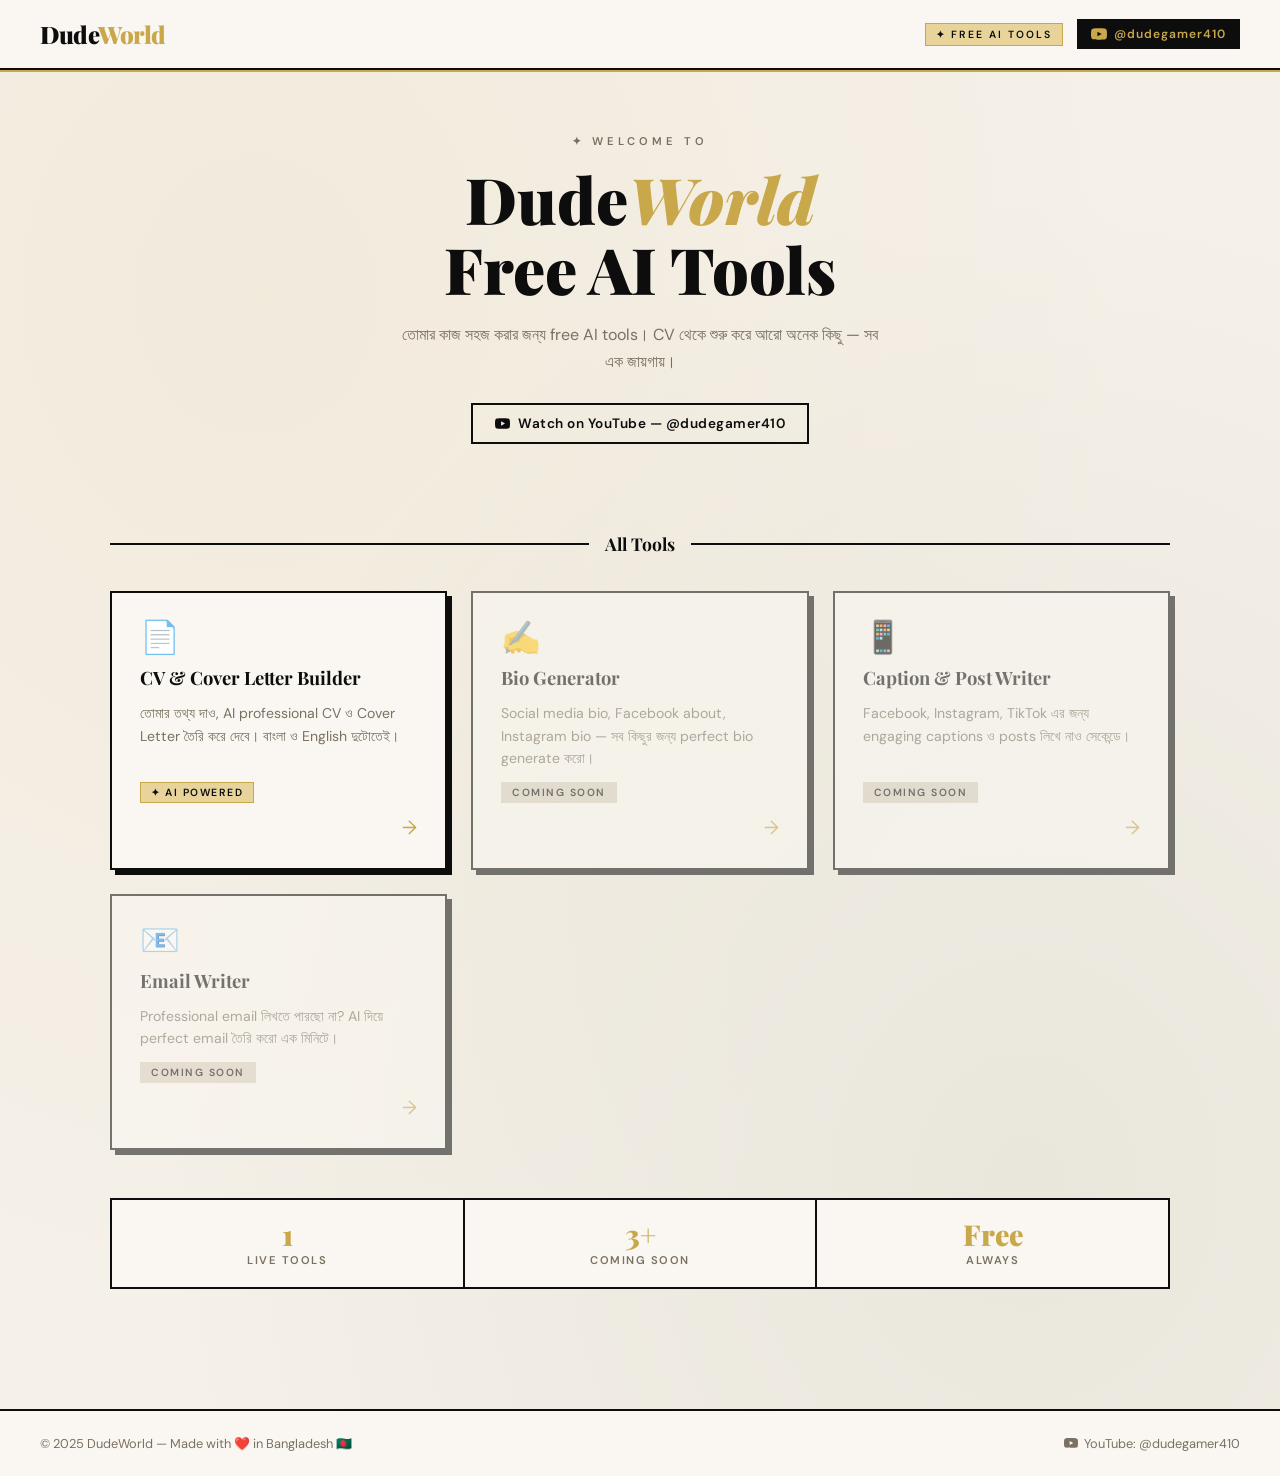
<file: index.html>
<!DOCTYPE html>
<html lang="en">
<head>
<meta charset="UTF-8">
<meta name="viewport" content="width=device-width, initial-scale=1.0">
<title>Dude World — Free AI Tools</title>
<link href="https://fonts.googleapis.com/css2?family=Playfair+Display:wght@400;700;900&family=DM+Sans:wght@300;400;500;600&display=swap" rel="stylesheet">
<style>

/* ── VARIABLES ── */
:root {
  --ink:        #0d0d0d;
  --cream:      #f5f0e8;
  --gold:       #c9a84c;
  --gold-light: #e8d49a;
  --rust:       #b85c38;
  --sage:       #4a6741;
  --paper:      #faf7f2;
  --border:     #d8cfc0;
  --muted:      #7a7060;
}

/* ── RESET ── */
* { box-sizing: border-box; margin: 0; padding: 0; }

/* ── BODY ── */
body {
  font-family: 'DM Sans', sans-serif;
  background: var(--cream);
  color: var(--ink);
  min-height: 100vh;
  background-image:
    radial-gradient(ellipse at 20% 20%, rgba(201,168,76,0.08) 0%, transparent 60%),
    radial-gradient(ellipse at 80% 80%, rgba(74,103,65,0.07) 0%, transparent 60%);
}

/* ── HEADER ── */
.dw-header {
  border-bottom: 2px solid var(--ink);
  padding: 18px 40px;
  display: flex;
  align-items: center;
  justify-content: space-between;
  background: var(--paper);
  position: sticky;
  top: 0;
  z-index: 100;
  box-shadow: 0 2px 0 var(--gold);
  flex-wrap: wrap;
  gap: 10px;
}
.dw-logo {
  font-family: 'Playfair Display', serif;
  font-size: 1.5rem;
  font-weight: 900;
  letter-spacing: -0.5px;
  text-decoration: none;
  color: var(--ink);
}
.dw-logo span { color: var(--gold); }
.dw-header-right { display: flex; align-items: center; gap: 14px; flex-wrap: wrap; }
.dw-yt-link {
  display: flex;
  align-items: center;
  gap: 7px;
  background: var(--ink);
  color: var(--gold);
  text-decoration: none;
  font-size: 0.75rem;
  font-weight: 600;
  letter-spacing: 1px;
  padding: 7px 14px;
  transition: all 0.2s;
}
.dw-yt-link:hover { background: var(--gold); color: var(--ink); }
.dw-yt-link svg { flex-shrink: 0; }
.dw-badge {
  background: var(--gold-light);
  color: var(--ink);
  font-size: 0.65rem;
  font-weight: 600;
  letter-spacing: 2px;
  padding: 4px 10px;
  border: 1px solid var(--gold);
  text-transform: uppercase;
}

/* ── FOOTER ── */
.dw-footer {
  border-top: 2px solid var(--ink);
  padding: 24px 40px;
  display: flex;
  align-items: center;
  justify-content: space-between;
  background: var(--paper);
  margin-top: 80px;
  flex-wrap: wrap;
  gap: 12px;
}
.dw-footer-copy { font-size: 0.8rem; color: var(--muted); }
.dw-footer-yt {
  display: flex;
  align-items: center;
  gap: 6px;
  font-size: 0.8rem;
  color: var(--muted);
  text-decoration: none;
  transition: color 0.2s;
}
.dw-footer-yt:hover { color: var(--ink); }

/* ── CONTAINER ── */
.dw-container {
  max-width: 1100px;
  margin: 0 auto;
  padding: 40px 20px;
}

/* ── ANIMATIONS ── */
@keyframes dw-fadeDown {
  from { opacity: 0; transform: translateY(-20px); }
  to   { opacity: 1; transform: translateY(0); }
}
@keyframes dw-fadeUp {
  from { opacity: 0; transform: translateY(20px); }
  to   { opacity: 1; transform: translateY(0); }
}

/* ── HERO ── */
.hero {
  text-align: center;
  padding: 64px 20px 48px;
  animation: dw-fadeDown 0.7s ease both;
}
.hero-eyebrow {
  font-size: 0.7rem;
  font-weight: 600;
  letter-spacing: 4px;
  text-transform: uppercase;
  color: var(--muted);
  margin-bottom: 16px;
}
.hero h1 {
  font-family: 'Playfair Display', serif;
  font-size: clamp(2.4rem, 6vw, 4rem);
  font-weight: 900;
  line-height: 1.1;
  margin-bottom: 16px;
}
.hero h1 em { color: var(--gold); font-style: italic; }
.hero-sub {
  color: var(--muted);
  font-size: 1rem;
  max-width: 480px;
  margin: 0 auto 28px;
  line-height: 1.7;
}
.hero-yt {
  display: inline-flex;
  align-items: center;
  gap: 8px;
  border: 2px solid var(--ink);
  padding: 10px 22px;
  font-size: 0.85rem;
  font-weight: 600;
  color: var(--ink);
  text-decoration: none;
  transition: all 0.2s;
  letter-spacing: 0.5px;
}
.hero-yt:hover { background: var(--ink); color: var(--gold); }
.hero-yt svg { flex-shrink: 0; }

/* ── DIVIDER ── */
.divider {
  display: flex;
  align-items: center;
  gap: 16px;
  margin: 0 0 36px;
  animation: dw-fadeUp 0.5s 0.2s ease both;
}
.divider-line { flex: 1; height: 2px; background: var(--ink); }
.divider-text {
  font-family: 'Playfair Display', serif;
  font-size: 1.1rem;
  font-weight: 700;
  white-space: nowrap;
}

/* ── TOOLS GRID ── */
.tools-grid {
  display: grid;
  grid-template-columns: repeat(auto-fill, minmax(300px, 1fr));
  gap: 24px;
  animation: dw-fadeUp 0.6s 0.3s ease both;
}
.tool-card {
  background: var(--paper);
  border: 2px solid var(--ink);
  box-shadow: 5px 5px 0 var(--ink);
  padding: 28px;
  text-decoration: none;
  color: var(--ink);
  display: flex;
  flex-direction: column;
  gap: 12px;
  transition: all 0.2s;
  position: relative;
  overflow: hidden;
}
.tool-card::after {
  content: '';
  position: absolute;
  bottom: 0; left: 0; right: 0;
  height: 3px;
  background: var(--gold);
  transform: scaleX(0);
  transition: transform 0.25s;
  transform-origin: left;
}
.tool-card:hover { transform: translate(-3px,-3px); box-shadow: 8px 8px 0 var(--ink); }
.tool-card:hover::after { transform: scaleX(1); }
.tool-icon { font-size: 2rem; line-height: 1; }
.tool-name { font-family: 'Playfair Display', serif; font-size: 1.15rem; font-weight: 700; }
.tool-desc { font-size: 0.88rem; color: var(--muted); line-height: 1.6; flex: 1; }
.tool-tag {
  display: inline-block;
  background: var(--gold-light);
  border: 1px solid var(--gold);
  font-size: 0.65rem;
  font-weight: 600;
  letter-spacing: 1.5px;
  text-transform: uppercase;
  padding: 3px 10px;
  color: var(--ink);
  width: fit-content;
}
.tool-arrow { font-size: 1.2rem; color: var(--gold); align-self: flex-end; transition: transform 0.2s; }
.tool-card:hover .tool-arrow { transform: translateX(4px); }

/* ── COMING SOON ── */
.tool-card.coming-soon { opacity: 0.55; cursor: default; pointer-events: none; }
.tool-card.coming-soon .tool-tag { background: var(--border); border-color: var(--border); }

/* ── STATS BAR ── */
.stats-bar {
  display: flex;
  border: 2px solid var(--ink);
  margin: 48px 0 0;
  animation: dw-fadeUp 0.6s 0.4s ease both;
  background: var(--paper);
}
.stat-item { flex: 1; padding: 20px; text-align: center; border-right: 2px solid var(--ink); }
.stat-item:last-child { border-right: none; }
.stat-num {
  font-family: 'Playfair Display', serif;
  font-size: 1.8rem;
  font-weight: 900;
  color: var(--gold);
  line-height: 1;
  margin-bottom: 4px;
}
.stat-label { font-size: 0.7rem; font-weight: 600; text-transform: uppercase; letter-spacing: 1.5px; color: var(--muted); }

/* ── RESPONSIVE ── */
@media (max-width: 600px) {
  .dw-header { padding: 14px 18px; }
  .dw-footer { padding: 18px; }
  .dw-container { padding: 24px 14px; }
  .dw-logo { font-size: 1.2rem; }
}
@media (max-width: 500px) {
  .stats-bar { flex-direction: column; }
  .stat-item { border-right: none; border-bottom: 2px solid var(--ink); }
  .stat-item:last-child { border-bottom: none; }
}

</style>
</head>
<body>

<!-- HEADER -->
<header class="dw-header">
  <a href="index.html" class="dw-logo">Dude<span>World</span></a>
  <div class="dw-header-right">
    <span class="dw-badge">✦ Free AI Tools</span>
    <a href="https://youtube.com/@dudegamer410" target="_blank" class="dw-yt-link">
      <svg width="16" height="16" viewBox="0 0 24 24" fill="currentColor"><path d="M23.5 6.2a3 3 0 0 0-2.1-2.1C19.5 3.5 12 3.5 12 3.5s-7.5 0-9.4.6A3 3 0 0 0 .5 6.2C0 8.1 0 12 0 12s0 3.9.6 5.8a3 3 0 0 0 2.1 2.1c1.9.6 9.3.6 9.3.6s7.5 0 9.4-.6a3 3 0 0 0 2.1-2.1C24 15.9 24 12 24 12s0-3.9-.5-5.8zM9.7 15.5V8.5l6.3 3.5-6.3 3.5z"/></svg>
      @dudegamer410
    </a>
  </div>
</header>

<!-- HERO -->
<div class="hero">
  <div class="hero-eyebrow">✦ Welcome to</div>
  <h1>Dude<em>World</em><br>Free AI Tools</h1>
  <p class="hero-sub">তোমার কাজ সহজ করার জন্য free AI tools। CV থেকে শুরু করে আরো অনেক কিছু — সব এক জায়গায়।</p>
  <a href="https://youtube.com/@dudegamer410" target="_blank" class="hero-yt">
    <svg width="15" height="15" viewBox="0 0 24 24" fill="currentColor"><path d="M23.5 6.2a3 3 0 0 0-2.1-2.1C19.5 3.5 12 3.5 12 3.5s-7.5 0-9.4.6A3 3 0 0 0 .5 6.2C0 8.1 0 12 0 12s0 3.9.6 5.8a3 3 0 0 0 2.1 2.1c1.9.6 9.3.6 9.3.6s7.5 0 9.4-.6a3 3 0 0 0 2.1-2.1C24 15.9 24 12 24 12s0-3.9-.5-5.8zM9.7 15.5V8.5l6.3 3.5-6.3 3.5z"/></svg>
    Watch on YouTube — @dudegamer410
  </a>
</div>

<div class="dw-container">

  <div class="divider">
    <div class="divider-line"></div>
    <div class="divider-text">All Tools</div>
    <div class="divider-line"></div>
  </div>

  <!-- ═══════════════════════════════════════════════
       নতুন tool add করতে হলে নিচের একটা tool-card
       copy করো — href, icon, name, desc বদলাও।
       ব্যস, কাজ শেষ!
  ═══════════════════════════════════════════════ -->
  <div class="tools-grid">

    <!-- TOOL 1: CV Builder (LIVE) -->
    <a href="tools/cv-builder.html" class="tool-card">
      <div class="tool-icon">📄</div>
      <div class="tool-name">CV & Cover Letter Builder</div>
      <div class="tool-desc">তোমার তথ্য দাও, AI professional CV ও Cover Letter তৈরি করে দেবে। বাংলা ও English দুটোতেই।</div>
      <div class="tool-tag">✦ AI Powered</div>
      <div class="tool-arrow">→</div>
    </a>

    <!-- TOOL 2: Coming Soon -->
    <div class="tool-card coming-soon">
      <div class="tool-icon">✍️</div>
      <div class="tool-name">Bio Generator</div>
      <div class="tool-desc">Social media bio, Facebook about, Instagram bio — সব কিছুর জন্য perfect bio generate করো।</div>
      <div class="tool-tag">Coming Soon</div>
      <div class="tool-arrow">→</div>
    </div>

    <!-- TOOL 3: Coming Soon -->
    <div class="tool-card coming-soon">
      <div class="tool-icon">📱</div>
      <div class="tool-name">Caption & Post Writer</div>
      <div class="tool-desc">Facebook, Instagram, TikTok এর জন্য engaging captions ও posts লিখে নাও সেকেন্ডে।</div>
      <div class="tool-tag">Coming Soon</div>
      <div class="tool-arrow">→</div>
    </div>

    <!-- TOOL 4: Coming Soon -->
    <div class="tool-card coming-soon">
      <div class="tool-icon">📧</div>
      <div class="tool-name">Email Writer</div>
      <div class="tool-desc">Professional email লিখতে পারছো না? AI দিয়ে perfect email তৈরি করো এক মিনিটে।</div>
      <div class="tool-tag">Coming Soon</div>
      <div class="tool-arrow">→</div>
    </div>

  </div>

  <!-- STATS -->
  <div class="stats-bar">
    <div class="stat-item">
      <div class="stat-num">1</div>
      <div class="stat-label">Live Tools</div>
    </div>
    <div class="stat-item">
      <div class="stat-num">3+</div>
      <div class="stat-label">Coming Soon</div>
    </div>
    <div class="stat-item">
      <div class="stat-num">Free</div>
      <div class="stat-label">Always</div>
    </div>
  </div>

</div>

<!-- FOOTER -->
<footer class="dw-footer">
  <div class="dw-footer-copy">© 2025 DudeWorld — Made with ❤️ in Bangladesh 🇧🇩</div>
  <a href="https://youtube.com/@dudegamer410" target="_blank" class="dw-footer-yt">
    <svg width="14" height="14" viewBox="0 0 24 24" fill="currentColor"><path d="M23.5 6.2a3 3 0 0 0-2.1-2.1C19.5 3.5 12 3.5 12 3.5s-7.5 0-9.4.6A3 3 0 0 0 .5 6.2C0 8.1 0 12 0 12s0 3.9.6 5.8a3 3 0 0 0 2.1 2.1c1.9.6 9.3.6 9.3.6s7.5 0 9.4-.6a3 3 0 0 0 2.1-2.1C24 15.9 24 12 24 12s0-3.9-.5-5.8zM9.7 15.5V8.5l6.3 3.5-6.3 3.5z"/></svg>
    YouTube: @dudegamer410
  </a>
</footer>

</body>
</html>
</file>
